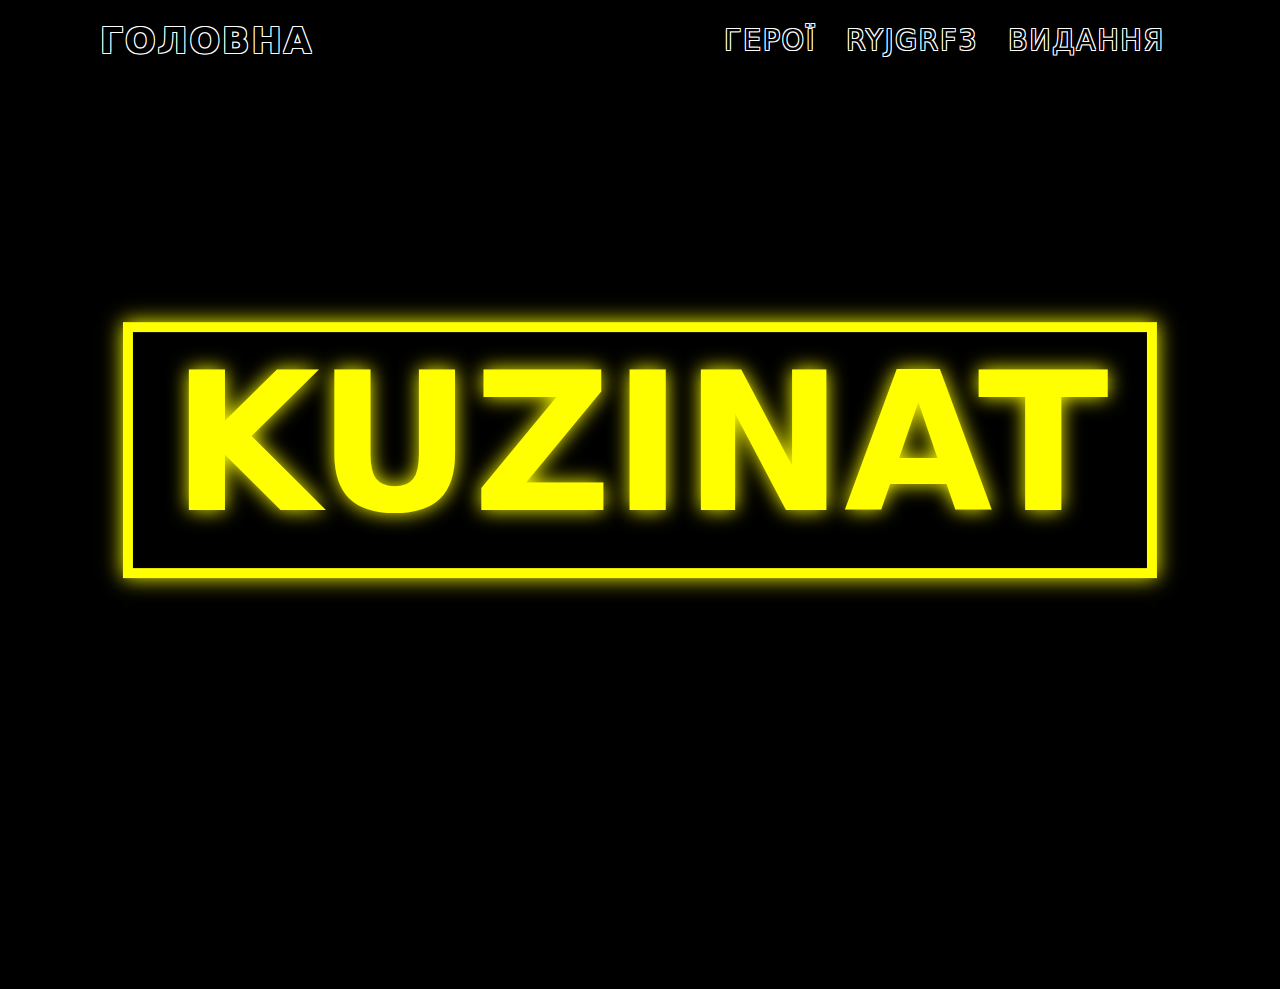
<file: index.html>
<!DOCTYPE html>
<html>
 <head>
   <meta charset="utf-8">
   <link rel="stylesheet" href="css/style.css">
   <title>Головна</title>
   <link rel="icon" href="img/kuzi.png">
 </head>
 <body style="overflow: hidden">
   <header>
     <a href="index.html" class="logo">головна</a>
     <ul>
       <li><a href="page2.html">герої</a></li>
       <li><a href="page3.html">ryjgrf3</a></li>
       <li><a href="page4.html">видання</a></li>
     </ul>
   </header>
   <section class="banner"></section>

<div class="secBG">
  <h1 class="BGLogo" onmouseover="bgHover()" onmouseout="bgUnhover()">KUZINAT</h1>
</div>

<div class="BGDesc" onmouseover="bgHover()" onmouseout="bgUnhover()">
  <h1 id="kuzi">kuzinat</h1>
  <p id="kuziDesc">Мультивсесвіт двух файних хлопців, які зробили неможливе, якась "коза" вже Куза, якийсь "Леон" з якоїсь маловідомої гри, тепер Ліон, він має дуже велику силу "реклама 1хбета", піт та не менш відомий водій та чемпіон світу з гонок без правил Арчер(який підтримує Україну і ходить в скині "Патріарчер"). Пам'ятай, KUZINAT - не просто журнал, KUZINAT - це майбутнє.</p>
</div>


<script src="scripts/script.js"></script>

 </body>
</html>
</file>
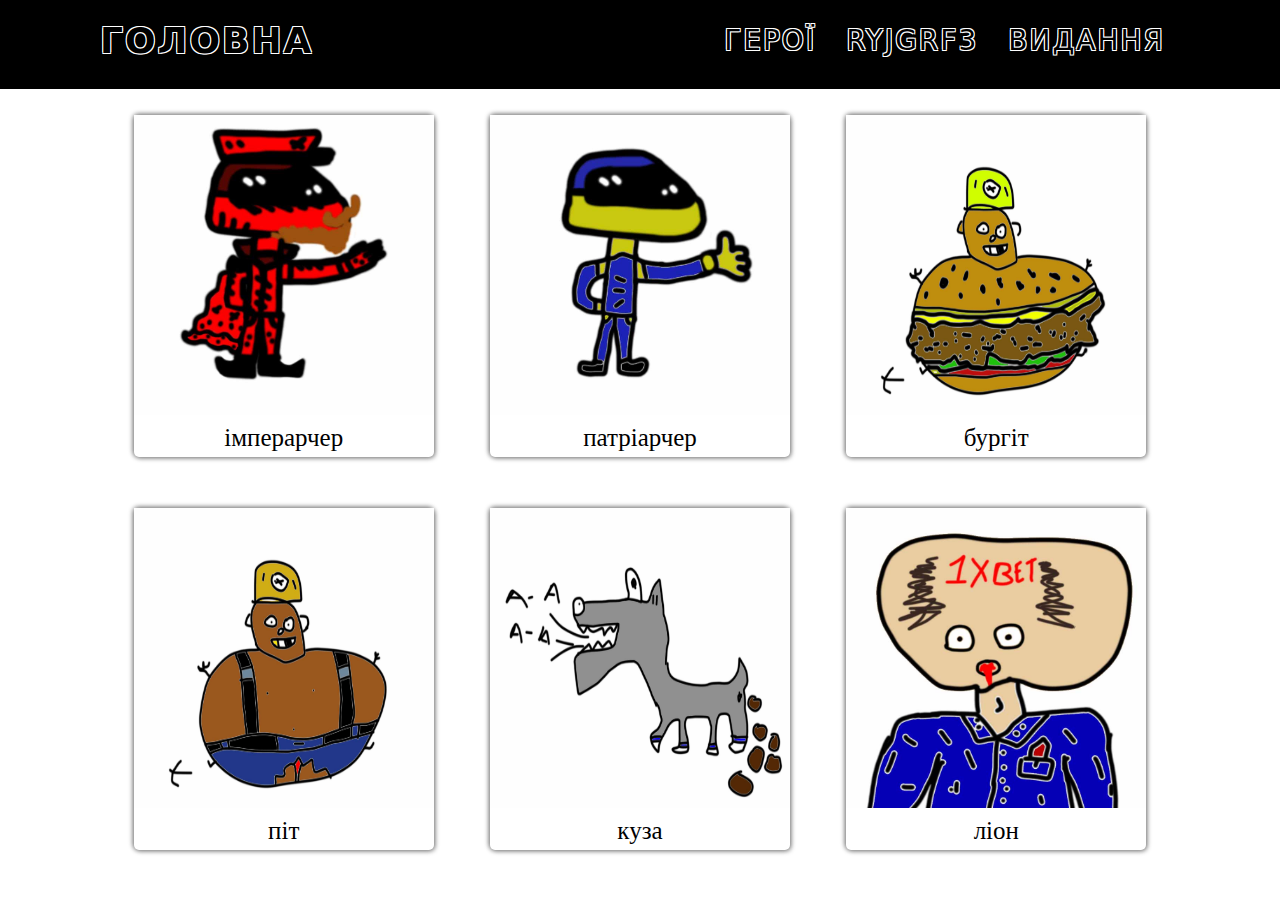
<file: page2.html>
<!DOCTYPE html>
<html>
 <head>
   <meta charset="utf-8">
   <link rel="stylesheet" href="css/style.css">
   <title>Герої</title>
   <link rel="icon" href="img/kuzi.png">
 </head>
 <body id="body">
   <header id="header">
     <a href="index.html" class="logo">головна</a>
     <ul>
       <li><a href="page2.html">герої</a></li>
       <li><a href="page3.html">ryjgrf3</a></li>
       <li><a href="page4.html">видання</a></li>
     </ul>
   </header>
   <section class="banner"></section>

<div id="overlay" onclick=CloseImage()>
  <div id="heroDescHolder">

  </div>
</div>

<div class="imgCentr">
  <div class="imgholder" onclick=OpenImage(0)>
    <img class="image" src="img/imperarcher.jpg" alt="No img :(" height="300px" width="300px" tabindex="0">
    <p class="imgdesc">імперарчер</p>
    <p class="heroDesc"> IMPERARCHER <br> Lorem ipsum dolor sit amet, consectetur adipiscing elit. Etiam eget nisi augue. Donec ante nisl, tempus quis aliquet non, scelerisque quis lorem. Donec feugiat suscipit nulla, et volutpat eros pharetra sed. Integer rhoncus fringilla convallis. Suspendisse efficitur ante in volutpat pharetra. Fusce eros ipsum, ultricies sit amet urna et, faucibus dapibus est. Pellentesque finibus vestibulum urna, aliquet pellentesque eros pretium nec. Sed finibus consequat placerat. Quisque ultrices neque at urna vehicula sagittis ac ut ex. Nam ac neque et orci ullamcorper interdum sed eget urna. Mauris condimentum neque nec ante faucibus, non ornare nibh facilisis. Vestibulum fermentum dignissim neque vitae egestas. Ut varius aliquet odio, et auctor sapien rutrum non. Phasellus eu mauris rhoncus, pulvinar felis vitae, aliquam tellus. Nullam dapibus, nunc consectetur fermentum luctus, nisi ligula ultricies felis, et aliquet arcu urna quis orci.</p>
  </div>
  <div  class="imgholder" onclick=OpenImage(1)>
    <img class="image"  src="img/patriarcher.jpg" alt="No img :(" height="300px" width="300px" tabindex="0">
    <p class="imgdesc">патріарчер</p>
    <p class="heroDesc"> PATRIARCHER <br> Nunc maximus, nibh in fermentum aliquam, tortor ex semper risus, non malesuada erat quam vitae lorem. Quisque mattis libero quis libero tempor, sit amet laoreet erat sodales. Morbi pulvinar, felis eu egestas fringilla, velit lectus pharetra nunc, ut eleifend lacus purus ut nunc. Sed in diam ex. Phasellus ut pharetra dui, sit amet lobortis massa. Nunc tellus lacus, porta eget nisi sed, blandit blandit dolor. Donec vitae nulla non lacus interdum ultricies. Suspendisse non odio a eros varius dignissim eget ut orci. Aliquam vel lectus ac nisl lacinia lobortis. Duis egestas, velit sit amet auctor pulvinar, elit orci porttitor urna, et mollis arcu mi eu justo. Integer feugiat dolor id ultrices ultrices. Ut pharetra euismod felis luctus scelerisque.</p>
  </div>
  <div class="imgholder" onclick=OpenImage(2)>
    <img class="image"  src="img/burgit.jpg" alt="No img :(" height="300px" width="300px" tabindex="0">
    <p class="imgdesc">бургіт</p>
    <p class="heroDesc"> BURGIT <br> In iaculis feugiat massa, at blandit dui finibus mattis. Pellentesque habitant morbi tristique senectus et netus et malesuada fames ac turpis egestas. Vivamus tempor ut turpis non feugiat. Etiam nec pharetra tortor. Nam aliquam ante a lacus pharetra lobortis eu vel mauris. Proin et leo quis augue blandit vehicula in a nisi. Integer euismod, ligula in fringilla dignissim, tellus erat tincidunt arcu, at dignissim lectus nisl at arcu. Curabitur mollis tempor convallis. Aenean sodales orci ipsum, tincidunt ultrices ligula consectetur vel. Donec gravida, ante ullamcorper lobortis pulvinar, eros nisi elementum sapien, at luctus nisl velit vitae sem. Nam scelerisque lacus nec lectus tempus, ac aliquam massa imperdiet. Aliquam sollicitudin venenatis lectus ac ullamcorper. Ut euismod vulputate convallis.</p>
  </div>
  <div  class="imgholder" onclick=OpenImage(3)>
    <img class="image"  src="img/pit.jpg" alt="No img :(" height="300px" width="300px" tabindex="0">
    <p class="imgdesc">піт</p>
    <p class="heroDesc"> PIT <br> Fusce imperdiet nibh sed sem pretium placerat. Mauris ligula leo, scelerisque id maximus eget, semper eu dolor. Proin luctus lacinia malesuada. Donec ultrices a nulla a aliquet. Aliquam ultricies facilisis dolor a convallis. Nunc ut quam eu magna facilisis porttitor. Proin et molestie neque. Aenean interdum justo vitae arcu imperdiet, egestas scelerisque mi pretium. Curabitur eget massa erat. Cras massa velit, varius a tincidunt at, elementum ut nibh. Donec sit amet nibh est.</p>
  </div>
  <div class="imgholder" onclick=OpenImage(4)>
    <img class="image"  src="img/kuza.jpg" alt="No img :(" height="300px" width="300px" tabindex="0">
    <p class="imgdesc">куза</p>
    <p class="heroDesc"> KUZA <br> Sed sagittis, leo in lacinia blandit, est erat varius nisl, non efficitur ipsum ligula vitae mauris. Nulla accumsan in purus et consectetur. Morbi tincidunt gravida lorem in congue. Aenean eu cursus nulla, a sodales metus. Class aptent taciti sociosqu ad litora torquent per conubia nostra, per inceptos himenaeos. Morbi accumsan eu dui ut maximus. Aliquam erat volutpat. In hac habitasse platea dictumst. Nullam lacinia tempus hendrerit. Donec sodales non risus quis tristique. Phasellus ac turpis faucibus, volutpat orci vel, consectetur neque. Nulla nec tortor convallis, vehicula tellus iaculis, mollis nulla.</p>
  </div>
  <div  class="imgholder" onclick=OpenImage(5)>
    <img class="image" src="img/lion.jpg" alt="No img :(" height="300px" width="300px" tabindex="0">
    <p class="imgdesc">ліон</p>
    <p class="heroDesc"> LION <br> Duis vel pharetra lorem. Sed massa lectus, porta eu est bibendum, faucibus tristique urna. Integer et bibendum justo. Mauris volutpat dui ac urna accumsan viverra. Integer a est eget magna convallis convallis sed et ligula. Nam tincidunt massa quis sapien porttitor euismod. Aliquam condimentum placerat ipsum ut scelerisque. Mauris at egestas nulla. Cras interdum aliquet erat id iaculis. Fusce et ipsum id ligula scelerisque ullamcorper non egestas metus.</p>
  </div>



<script src="scripts/script.js"></script>

 </body>
</html>
</file>
<file: css/style.css>
*
{
  margin: 0;
  padding: 0;
  box-sizing: border-box;
  font-family: system-ui;
}
body
{
  background: white;
  overflow: visible;
}
header
{
  position: fixed;
  left: 0;
  top: 0;
  width: 100%;
  display: flex;
  justify-content: space-between;
  align-items: center;
  transition: 0.5s;
  padding: 20px 100px;
  background: black;
  z-index: 100;
}
header.sticky
{
  padding: 10px 100px;
  background: white;
}
header .logo
{
  position: relative;
  background: none;
  font-weight: 900;
  color: black;
  text-shadow: 1px 1px white, -1px -1px white, 1px -1px white, -1px 1px white;
  text-decoration: none;
  font-size: 36px;
  text-transform: uppercase;
  letter-spacing: 2px;
  transition: 0.5s;
}
header .logo::after
{
  content: '';
  height: 3px;
  width: 0;
  background: yellow;
  position: absolute;
  left: 50%;
  transform: translateX(-50%);
  bottom: -15px;
  transition: 0.3s;
  opacity: 0;
  box-shadow: 0px 0px 0px black;
}
header .logo:hover:after
{
  width: 100%;
  bottom: -5px;
  opacity: 1;
  box-shadow: 0px 0px 15px yellow;
}
header .logo:hover {
  color: white;
  text-shadow: 0px 0px black;
}
header.sticky .logo {
  color: white;
  text-shadow: 1px 1px black, -1px -1px black, 1px -1px black, -1px 1px black;
}
header.sticky .logo:hover {
  color:black;
  text-shadow: 0px 0px white;
}
header ul
{
  position: relative;
  display: flex;
  justify-content: center;
  align-items: center;
  background: none;
}
header ul li
{
  position: relative;
  list-style: none;
  background: none;
}
header ul li a::after
{
  content: '';
  height: 3px;
  width: 0;
  background: yellow;
  position: absolute;
  left: 50%;
  transform: translateX(-50%);
  bottom: -15px;
  transition: 0.3s;
  opacity: 0;
  box-shadow: 0px 0px 0px black;
}
header ul li a:hover:after {
  width: 100%;
  bottom: -5px;
  opacity: 1;
  box-shadow: 0px 0px 15px yellow;
}
header ul li a
{
  position: relative;
  margin: 0px 15px;
  font-size: 28px;
  text-decoration: none;
  color: black;
  text-shadow: 1px 1px white, -1px -1px white, 1px -1px white, -1px 1px white;
  letter-spacing: 2px;
  font-weight: 500;
  text-transform: uppercase;
  transition: 0.5s;
  background: none;
}
header ul li a:hover {
  color: white;
  text-shadow: 0px 0px black;
}
header.sticky ul li a
{
  color: white;
  text-shadow: 1px 1px black, -1px -1px black, 1px -1px black, -1px 1px black;
}
header.sticky ul li a:hover {
  color:black;
  text-shadow: 0px 0px white;
}
.banner
{
  position: relative;
  width: 100%;
  height: 89px;
  background: black;
  background-size: cover;
}

p {
  font-size: 25px;
  margin-top: 5px;
}

.imgholder {
  display: inline-block;
  margin: 2% 2%;
  width: 300px;
  height: auto;
  background-color: white;
  border-radius: 5px;
  box-shadow: 1px 1px 5px grey, -1px -1px 5px grey;
  transition: 0.5s;
}

.imgCentr {
  text-align: center;
}

.imgholder:hover {
  box-shadow: 5px 5px 25px grey, -5px -5px 25px grey, 5px -5px 25px grey, -5px 5px 25px grey;
}

.imageholder img {
  width: 100%;
  height: 100%;
}


.imgdesc {
  text-align: center;
  text-transform: lowercase;
  font-family: fantasy;
  margin: 5px;
}

.open {
  width: auto;
  position: fixed;
  left: 25%;
  top: 50%;
  transform: translate(-75%, -50%);
  z-index: 1;
  border: 3px solid yellow;
  box-shadow: 0px 0px 15px yellow;
}

.heroDesc {
  visibility: hidden;
  font-size: 0;
  margin: 0;
  color: yellow;
  text-align: left;
}

#overlay {
  position: absolute;
  height: 999999%;
  width: 100%;
  left: 0;
  right: 0;
  top: 0;
  bottom: 0;
  background-color: black;
  display: none;
  z-index: 0;
}

#heroDescHolder {
  position: fixed;
  margin: 20vh 5vw;
  width: 40vw;
  height: 60vh;
  background-color: black;
  border: 3px solid yellow;
  left: 50%;
  box-shadow: 0px 0px 15px yellow;
  overflow: auto;

}

.heroName {
  font-size: 0;
}

.contentBox {
  box-sizing: border-box;
  background-color: white;
  margin: 30px 30px;
  border-radius: 5px;
  box-shadow: 1px 1px 5px grey, -1px -1px 5px grey;
  height: auto;
  overflow: auto;
  transition: 0.5s;
}

.contentBox:hover {
  box-shadow: 5px 5px 25px grey, -5px -5px 25px grey;
}


.imgInText {
  float: left;
  border: 3px solid black;
  margin: 10px 10px;
}

.hedContent {
  text-align: center;
  font-size: 25px;
}

.content {
  padding: 10px;
  font-size: 20px;
}

.secBG {
  height: 100%;
  width: 100%;
  background-color: black;
  opacity: 1;
  position: absolute;
  transition: 0.7s;
  text-shadow: 0px 0px 20px yellow;
}

.BGLogo {
  position: fixed;
  top: 50%;
  left: 50%;
  transform: translate(-50%, -50%);
  width: fit-content;
  font-size: 15vw;
  color: yellow;
  text-align: center;
  border: 10px solid yellow;
  box-shadow: 0px 0px 20px yellow;
  padding: 0 3vw 1vw 3vw;
}

.BGDesc {
  position: fixed;
  width: 65vw;
  height: auto;
  top: 50%;
  left: 50%;
  transform: translate(-50%, -50%);
}

#kuzi {
  text-transform: uppercase;
  text-align: center;
  transition: 0.3s;
  font-size: 4vw;
  opacity: 0;
}

#kuziDesc {
  text-align: center;
  font-size: 1.4vw;
  transition: 0.3s;
  opacity: 0;
}

.toCenter {
    display: flex;
    align-items: center;
    justify-content: center;
    margin: 15px;
}

.ImgHolder {
    height: 750px;
    margin: 0;
    display: flex;
    align-items: center;
    justify-content: center;
    position: relative;
    border: 3px solid black;
    padding: 5px;
}

.Edition {
    background: black;
    height: 740px;
    overflow: hidden;
}

.pgs {
    height: 740px;
    margin: 0;
    position: absolute;
    left: 5px;
}

.pageCounter {
    position: absolute;
    bottom: 10px;
    font-size: 36px;
    font-weight: 700;
    z-index: 100;
}

.buttonL, .buttonR {
    font-size: 40px;
    color: black;
    background-color: white;
    height: 50px;
    width: 50px;
    z-index: 100;
    text-align: center;
    display: flex;
    justify-content: center;
    align-items: flex-end;
    border-radius: 50%;
    position: absolute;
    bottom: 5px;
    border: 3px solid black;
    box-shadow: 0px 0px 5px grey;
    transition: 0.3s;
    font-weight: 700;
}

.buttonL:hover, .buttonR:hover {
    box-shadow: 0px 0px 10px grey;
    color: white;
    background: black;
}

.buttonL {
    left: 5px;
}

.buttonR {
    right: 5px;
}

.editionHolder {
    width: 80%;
    display: flex;
    align-items: center;
    justify-content: center;
}

.editionButton {
    font-size: 36px;
    background: white;
    margin: 0 25px;
    color: black;
    border: 3px solid black;
    padding: 5px 10px;
    font-weight: 700;
    box-shadow: 0px 0px 5px grey;
    transition: background, color 0.3s ease;
}

.editionButton:hover {
    background: black;
    color: white;
    box-shadow: 0px 0px 10px grey;
}

.editionText {
    font-size: 40px;
    margin: 15px 25px;
    color: yellow;
    background-color: black;
    border: 3px solid black;
    padding: 5px 15px;
    box-shadow: 5px 5px 5px yellow, -5px -5px 5px yellow, -5px 5px 5px yellow, 5px -5px 5px yellow;
    text-shadow: 0px 0px 5px yellow;
    transition: 0.3s;
}
</file>
